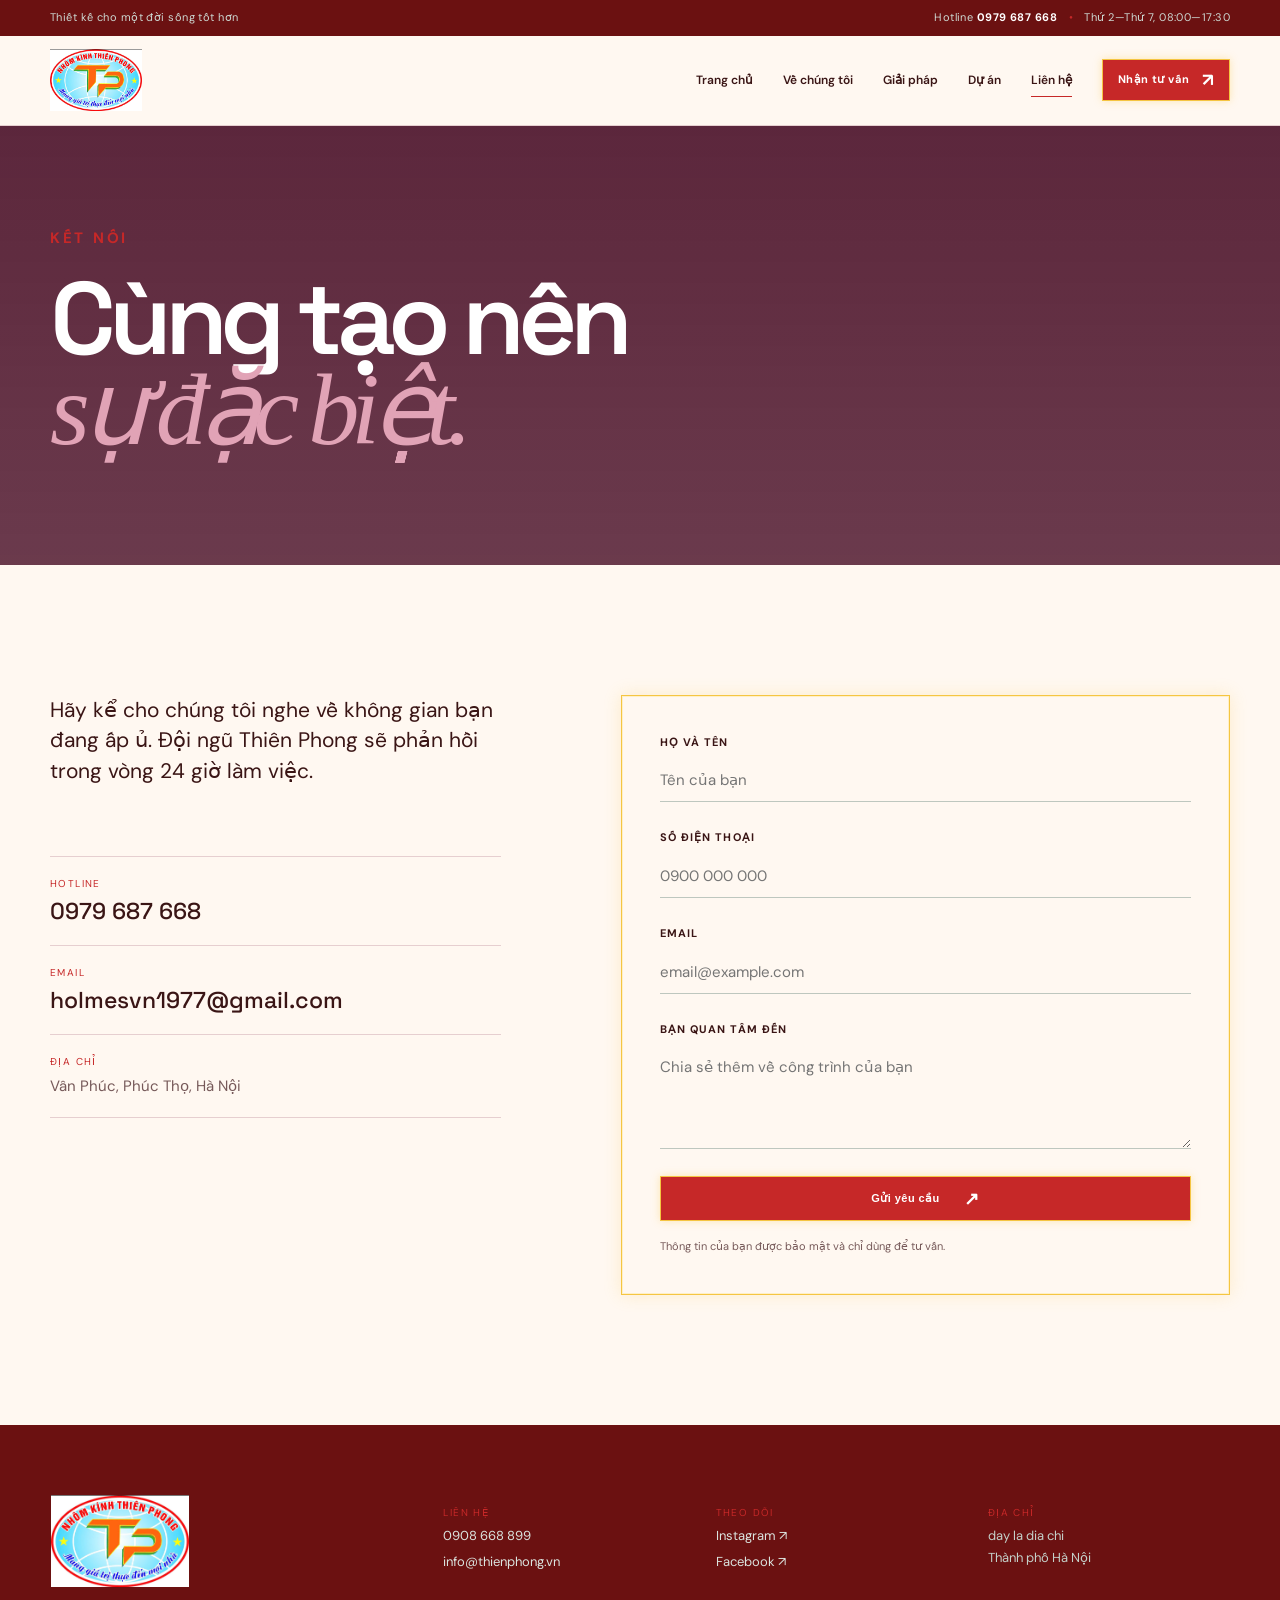
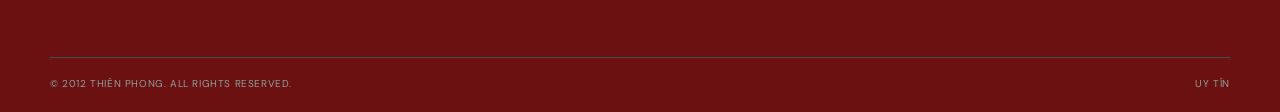
<file: frontend/contact.html>
<!doctype html>
<html lang="vi">

<head>
    <meta charset="utf-8">
    <meta name="viewport" content="width=device-width, initial-scale=1">
    <meta name="description" content="Liên hệ Thiên Phong để nhận tư vấn giải pháp nhôm kính cho công trình của bạn.">
    <title>Liên hệ | Thiên Phong</title>
    <link rel="preconnect" href="https://fonts.googleapis.com">
    <link rel="preconnect" href="https://fonts.gstatic.com" crossorigin>
    <link
        href="https://fonts.googleapis.com/css2?family=DM+Sans:wght@400;500;600;700&family=Space+Grotesk:wght@500;600;700&display=swap"
        rel="stylesheet">
    <link rel="stylesheet" href="../misc/style.css">
</head>

<body>
    <div class="announcement">
        <div class="container announcement-inner"><span>Thiết kế cho một đời sống tốt hơn</span><span>Hotline
                <strong>0979 687 668</strong> <i>•</i> Thứ 2—Thứ 7, 08:00—17:30</span></div>
    </div>
    <header class="site-header">
        <div class="container header-inner"><a class="brand" href="../frontend/index.html"
                aria-label="Thiên Phong - Trang chủ"><img src="../misc/logoo.jpg" alt="Thiên Phong"></a><button
                class="menu-toggle" aria-label="Mở menu"
                aria-expanded="false"><span></span><span></span></button>
            <nav class="site-nav"><a href="../frontend/index.html">Trang chủ</a><a href="../frontend/index.html#about">Về chúng tôi</a><a
                    href="../frontend/index.html#services">Giải pháp</a><a href="../frontend/project.html">Dự án</a><a class="active"
                    href="../frontend/contact.html">Liên hệ</a><a class="button button-small" href="../frontend/contact.html">Nhận tư vấn
                    <span>↗</span></a></nav>
        </div>
    </header>
    <main>
        <section class="page-hero">
            <div class="container">
                <p class="kicker">Kết nối</p>
                <h1>Cùng tạo nên<br><em>sự đặc biệt.</em></h1>
            </div>
        </section>
        <section class="section contact-section">
            <div class="container contact-layout">
                <div>
                    <p class="lead">Hãy kể cho chúng tôi nghe về không gian bạn đang ấp ủ. Đội ngũ Thiên Phong sẽ phản
                        hồi trong vòng 24 giờ làm việc.</p>
                    <div class="contact-details">
                        <div><span>Hotline</span><a href="tel:0979687668">0979 687 668</a></div>
                        <div><span>Email</span><a href="mailto:holmesvn1977@gmail.com">holmesvn1977@gmail.com</a></div>
                        <div><span>Địa chỉ</span>
                            <p>Vân Phúc, Phúc Thọ, Hà Nội</p>
                        </div>
                    </div>
                </div>
                <form class="contact-form" action="#" method="post"><label>Họ và tên<input name="name" type="text"
                            placeholder="Tên của bạn" required></label><label>Số điện thoại<input name="phone"
                            type="tel" placeholder="0900 000 000" required></label><label>Email<input name="email"
                            type="email" placeholder="email@example.com"></label><label>Bạn quan tâm đến<textarea
                            name="message" rows="4"
                            placeholder="Chia sẻ thêm về công trình của bạn"></textarea></label><button class="button"
                        type="submit">Gửi yêu cầu <span>↗</span></button>
                    <p class="form-note">Thông tin của bạn được bảo mật và chỉ dùng để tư vấn.</p>
                </form>
            </div>
        </section>
    </main>
    <footer>
        <div class="container footer-grid"><a class="brand brand-footer" href="../frontend/index.html"
                aria-label="Thiên Phong - Trang chủ"><img src="../misc/logoo.jpg" alt="Thiên Phong"></a>
            <div>
                <p class="footer-label">Liên hệ</p><a href="tel:0908668899">0908 668 899</a><a
                    href="mailto:info@thienphong.vn">info@thienphong.vn</a>
            </div>
            <div>
                <p class="footer-label">Theo dõi</p><a href="#">Instagram ↗</a><a href="#">Facebook ↗</a>
            </div>
            <div>
                <p class="footer-label">Địa chỉ</p>
                <p>day la dia chi<br>Thành phố Hà Nội</p>
            </div>
        </div>
        <div class="container footer-bottom"><span>© 2012 Thiên Phong. All rights reserved.</span><span>Uy Tín</span>
        </div>
    </footer>
    <script src="../backend/script.js"></script>
</body>

</html>
</file>
<file: misc/style.css>
:root {
    --ink: #3a1515;
    --muted: #765959;
    --paper: #fff8f1;
    --line: #e6cfd0;
    --accent: #c62828;
    --gold: #f5c542;
    --dark: #6b1111;
    --serif: Georgia, serif;
    --sans: "DM Sans", Arial, sans-serif;
    --display: "Space Grotesk", Arial, sans-serif
}

* {
    box-sizing: border-box
}

html {
    scroll-behavior: smooth
}

body {
    margin: 0;
    color: var(--ink);
    background-color: var(--paper);
    background-image: linear-gradient(rgba(255, 248, 241, .92), rgba(255, 248, 241, .92)), url("https://images.unsplash.com/photo-1511818966892-d7d671e672a2?auto=format&fit=crop&w=1800&q=80");
    background-attachment: fixed;
    background-size: cover;
    font-family: var(--sans);
    font-size: 15px;
    line-height: 1.6
}

a {
    text-decoration: none;
    color: inherit
}

img {
    display: block;
    width: 100%;
    object-fit: cover
}

.container {
    width: min(1180px, calc(100% - 64px));
    margin: auto
}

.announcement {
    background: var(--dark);
    color: #cdd8d2;
    font-size: 11px;
    letter-spacing: .04em
}

.announcement-inner {
    display: flex;
    justify-content: space-between;
    padding: 9px 0
}

.announcement strong {
    color: #fff
}

.announcement i {
    color: var(--accent);
    font-style: normal;
    margin: 0 8px
}

.site-header {
    height: 90px;
    background: var(--paper);
    border-bottom: 1px solid var(--line);
    position: relative;
    z-index: 5
}

.header-inner {
    height: 100%;
    display: flex;
    align-items: center;
    justify-content: space-between
}

.brand {
    display: inline-flex;
    align-items: center
}

.brand>img {
    width: 92px;
    height: 62px;
    object-fit: contain
}

.site-nav {
    display: flex;
    align-items: center;
    gap: 30px;
    font-size: 12px;
    font-weight: 600
}

.site-nav>a:not(.button) {
    position: relative;
    padding: 10px 0
}

.site-nav>a:not(.button):after {
    content: "";
    position: absolute;
    bottom: 3px;
    left: 0;
    width: 0;
    height: 1px;
    background: var(--accent);
    transition: .25s
}

.site-nav>a:hover:after,
.site-nav>a.active:after {
    width: 100%
}

.button {
    display: inline-flex;
    align-items: center;
    justify-content: center;
    gap: 24px;
    background: var(--accent);
    color: #fff;
    padding: 15px 21px;
    border: 1px solid var(--gold);
    box-shadow: 0 0 8px rgba(245, 197, 66, .35);
    font-size: 11px;
    font-weight: 700;
    letter-spacing: .04em;
    transition: .25s
}

.button:hover {
    background: #a51f1f;
    border-color: #ffe486;
    transform: translateY(-2px)
}

.button span,
.text-link span {
    font-size: 18px;
    line-height: 0
}

.button-small {
    padding: 11px 15px;
    gap: 12px
}

.menu-toggle {
    display: none
}

.hero {
    height: min(700px, calc(100vh - 123px));
    min-height: 560px;
    position: relative;
    background: var(--dark);
    color: #fff;
    overflow: hidden
}

.hero-image {
    position: absolute;
    inset: 0;
    background: url("https://images.unsplash.com/photo-1600607687939-ce8a6c25118c?auto=format&fit=crop&w=2000&q=90") center/cover;
    animation: zoom 12s ease-out both
}

.hero-shade {
    position: absolute;
    inset: 0;
    background: linear-gradient(90deg, rgba(54, 8, 28, .9), rgba(74, 16, 40, .48) 65%, rgba(74, 16, 40, .12))
}

.hero-content {
    position: relative;
    height: 100%;
    display: flex;
    flex-direction: column;
    justify-content: center
}

.kicker {
    color: var(--accent);
    font-size: 15px;
    letter-spacing: .18em;
    text-transform: uppercase;
    font-weight: 700;
    margin: 0 0 24px
}

.kicker.light {
    color: #f5c542
}

.hero h1,
.page-hero h1 {
    font: 600 clamp(60px, 9vw, 124px)/.88 var(--display);
    letter-spacing: -.07em;
    margin: 0 0 28px
}

.hero h1 em,
.page-hero h1 em,
h1 em,
h2 em {
    color: #e1a3b6;
    font-family: var(--serif);
    font-weight: 400;
    letter-spacing: -.08em
}

.hero-lead {
    max-width: 420px;
    color: #dce4df;
    font-size: 16px;
    margin: 0 0 33px
}

.hero-actions {
    display: flex;
    align-items: center;
    gap: 28px
}

.text-link {
    display: inline-flex;
    align-items: center;
    gap: 14px;
    border-bottom: 1px solid var(--accent);
    padding-bottom: 7px;
    font-weight: 600;
    font-size: 12px
}

.text-link.light {
    color: #fff;
    border-color: var(--gold)
}

.hero-meta {
    position: absolute;
    bottom: 23px;
    left: 50%;
    right: 0;
    display: flex;
    justify-content: space-between;
    color: #bac9c1;
    font-size: 10px;
    letter-spacing: .09em;
    text-transform: uppercase;
    padding: 0 32px
}

.hero-meta b {
    color: var(--gold);
    font-size: 17px;
    margin-left: 10px
}

.proof-strip {
    background: var(--dark);
    color: #fff
}

.proof-grid {
    display: grid;
    grid-template-columns: repeat(4, 1fr);
    padding: 26px 0
}

.proof-grid>div {
    padding: 0 28px;
    border-right: 1px solid #52615a
}

.proof-grid>div:first-child {
    padding-left: 0
}

.proof-grid>div:last-child {
    border: 0
}

.proof-grid strong {
    display: block;
    color: var(--gold);
    font: 600 42px/1 var(--display);
    letter-spacing: -.05em
}

.proof-grid strong span {
    font-size: 22px
}

.proof-grid small {
    display: block;
    margin-top: 6px;
    color: #b8c4be;
    font-size: 10px;
    text-transform: uppercase;
    letter-spacing: .09em
}

.section {
    padding: 130px 0
}

.split-grid,
.section-top {
    display: grid;
    grid-template-columns: 1fr 1fr;
    gap: 80px
}

.section-intro h2,
.section-top h2 {
    font: 600 clamp(48px, 6vw, 76px)/.9 var(--display);
    letter-spacing: -.07em;
    margin: 0
}

.section-intro h2 em,
.section-top h2 em {
    font-size: 1.05em
}

.about-copy {
    max-width: 480px;
    padding-top: 29px
}

.lead {
    font-size: 21px;
    line-height: 1.45;
    margin: 0 0 24px
}

.about-copy>p:not(.lead),
.section-note {
    color: var(--muted);
    max-width: 430px
}

.about-copy .text-link {
    margin-top: 25px
}

.image-feature {
    margin-top: 105px;
    position: relative;
    border: 1px solid var(--gold);
    box-shadow: 0 0 0 1px rgba(255, 228, 134, .35) inset, 0 0 14px rgba(245, 197, 66, .22);
    overflow: hidden
}

.image-feature img {
    height: 540px
}

.image-caption {
    position: absolute;
    bottom: 0;
    left: 0;
    right: 0;
    padding: 18px 24px;
    color: #fff;
    display: flex;
    justify-content: space-between;
    background: linear-gradient(transparent, rgba(0, 0, 0, .7));
    font-size: 10px;
    text-transform: uppercase;
    letter-spacing: .12em
}

.services-section {
    background: linear-gradient(rgba(255, 248, 241, .9), rgba(255, 248, 241, .9)), url("https://images.unsplash.com/photo-1600210492486-724fe5c67fb0?auto=format&fit=crop&w=1800&q=80") center/cover fixed
}

.section-top {
    align-items: end;
    margin-bottom: 58px
}

.section-note {
    margin: 0 0 4px
}

.service-list {
    border-top: 1px solid #bdc6be
}

.service-card {
    display: grid;
    grid-template-columns: 90px 1fr 50px;
    align-items: center;
    min-height: 150px;
    border-bottom: 1px solid #bdc6be;
    transition: .25s;
    border: 1px solid var(--gold);
    box-shadow: 0 0 0 1px rgba(255, 228, 134, .35) inset, 0 0 12px rgba(245, 197, 66, .2);
    padding: 0 18px
}

.service-card:hover {
    padding-left: 18px;
    color: var(--accent)
}

.service-index {
    font: 500 13px var(--display);
    color: var(--accent)
}

.service-card h3 {
    font: 600 28px var(--display);
    letter-spacing: -.04em;
    margin: 0 0 3px
}

.service-card p {
    color: var(--muted);
    font-size: 13px;
    margin: 0
}

.arrow {
    font-size: 26px;
    text-align: right
}

.projects-section {
    background: #fff
}

.project-grid {
    display: grid;
    grid-template-columns: 1.25fr .75fr;
    grid-template-rows: 280px 280px;
    gap: 16px
}

.project-card {
    position: relative;
    overflow: hidden;
    background: var(--dark);
    color: #fff;
    border: 1px solid var(--gold);
    box-shadow: 0 0 0 1px rgba(255, 228, 134, .35) inset, 0 0 14px rgba(245, 197, 66, .25);
}

.project-card.project-large {
    grid-row: span 2
}

.project-card img {
    height: 100%;
    opacity: .82;
    transition: .5s
}

.project-card:hover img {
    transform: scale(1.05);
    opacity: .6
}

.project-card>div {
    position: absolute;
    left: 22px;
    right: 22px;
    bottom: 19px
}

.project-card small,
.portfolio-item small {
    color: var(--gold);
    text-transform: uppercase;
    font-size: 9px;
    letter-spacing: .12em
}

.project-card h3 {
    font: 500 26px var(--display);
    margin: 4px 0 0;
    letter-spacing: -.04em
}

.quote-section {
    background: var(--accent);
    color: #fff;
    padding: 105px 0
}

.quote-inner {
    position: relative
}

.quote-section h2 {
    font: 600 clamp(48px, 7vw, 88px)/.9 var(--display);
    letter-spacing: -.08em;
    margin: 0 0 45px
}

.quote-section h2 em {
    color: #f7d96f
}

.button-light {
    background: #fff;
    border-color: #fff;
    color: var(--dark)
}

.button-light:hover {
    background: #fff0c2;
    border-color: var(--gold)
}

.page-hero {
    background: linear-gradient(rgba(74, 16, 40, .9), rgba(74, 16, 40, .82)), url("https://images.unsplash.com/photo-1600607687920-4e2a09cf159d?auto=format&fit=crop&w=1800&q=80") center/cover;
    color: #fff;
    padding: 100px 0 110px
}

.page-hero h1 {
    font-size: clamp(58px, 8vw, 108px);
    margin: 0
}

.contact-section {
    background: linear-gradient(rgba(255, 248, 241, .92), rgba(255, 248, 241, .92)), url("https://images.unsplash.com/photo-1600607687920-4e2a09cf159d?auto=format&fit=crop&w=1800&q=80") center/cover
}

.contact-layout {
    display: grid;
    grid-template-columns: .85fr 1.15fr;
    gap: 120px
}

.contact-layout>.lead {
    max-width: 390px
}

.contact-details {
    margin-top: 70px;
    border-top: 1px solid var(--line)
}

.contact-details>div {
    padding: 19px 0;
    border-bottom: 1px solid var(--line)
}

.contact-details span,
.footer-label {
    display: block;
    color: var(--accent);
    font-size: 10px;
    letter-spacing: .14em;
    text-transform: uppercase;
    margin-bottom: 4px
}

.contact-details a {
    font: 500 23px var(--display)
}

.contact-details p {
    margin: 0;
    color: var(--muted)
}

.contact-form {
    display: grid;
    gap: 27px;
    background: var(--paper);
    padding: 38px;
    border: 1px solid var(--gold);
    box-shadow: 0 0 0 1px rgba(255, 228, 134, .4) inset, 0 0 16px rgba(245, 197, 66, .22)
}

.contact-form label {
    display: grid;
    gap: 8px;
    font-size: 11px;
    text-transform: uppercase;
    letter-spacing: .1em;
    font-weight: 700
}

.contact-form input,
.contact-form textarea {
    font: 15px var(--sans);
    border: 0;
    border-bottom: 1px solid #bec7bf;
    background: transparent;
    padding: 11px 0;
    outline: 0;
    color: var(--ink);
    resize: vertical
}

.contact-form input:focus,
.contact-form textarea:focus {
    border-color: var(--accent)
}

.form-note {
    font-size: 11px;
    color: var(--muted);
    margin: -10px 0 0
}

.project-heading {
    padding-bottom: 120px
}

.portfolio-section {
    background: linear-gradient(rgba(255, 248, 241, .92), rgba(255, 248, 241, .92)), url("https://images.unsplash.com/photo-1600607688969-a5bfcd646154?auto=format&fit=crop&w=1800&q=80") center/cover fixed
}

.filter-row {
    display: flex;
    justify-content: space-between;
    align-items: center;
    border-bottom: 1px solid var(--line);
    padding-bottom: 20px;
    margin-bottom: 30px;
    color: var(--muted);
    font-size: 12px
}

.filter-row>div {
    display: flex;
    gap: 20px
}

.filter {
    font: 600 12px var(--sans);
    color: var(--muted);
    background: none;
    border: 0;
    padding: 4px 0;
    cursor: pointer
}

.filter.active {
    color: var(--accent);
    border-bottom: 1px solid var(--accent)
}

.portfolio-grid {
    display: grid;
    grid-template-columns: 1fr 1fr;
    gap: 55px 20px
}

.portfolio-item {
    margin: 0;
    padding: 10px;
    border: 1px solid var(--gold);
    box-shadow: 0 0 0 1px rgba(255, 228, 134, .35) inset, 0 0 14px rgba(245, 197, 66, .22);
    background: rgba(255, 248, 241, .88)
}

.portfolio-item.wide {
    grid-column: span 2
}

.portfolio-item img {
    height: 430px
}

.portfolio-item.wide img {
    height: 610px
}

.portfolio-item>div {
    padding: 17px 12px 8px
}

.portfolio-item h2 {
    font: 500 28px var(--display);
    letter-spacing: -.04em;
    margin: 4px 0
}

.portfolio-item p {
    color: var(--muted);
    font-size: 13px;
    margin: 0;
    max-width: 460px
}

footer {
    background: var(--dark);
    color: #c4d0c9;
    padding: 70px 0 20px
}

.footer-grid {
    display: grid;
    grid-template-columns: 1.5fr 1fr 1fr 1fr;
    gap: 30px;
    padding-bottom: 70px
}

.brand-footer {
    align-self: start;
    color: #fff
}

.brand-footer>img {
    width: 140px;
    height: 92px
}

.footer-grid>div>a {
    display: block;
    margin: 5px 0;
    color: #dbe4df;
    font-size: 13px
}

.footer-grid>div>p:not(.footer-label) {
    font-size: 13px;
    line-height: 1.7;
    margin: 0
}

.footer-bottom {
    border-top: 1px solid #43534b;
    padding-top: 18px;
    display: flex;
    justify-content: space-between;
    color: #8fa198;
    font-size: 10px;
    text-transform: uppercase;
    letter-spacing: .06em
}

@keyframes zoom {
    from {
        transform: scale(1.08)
    }

    to {
        transform: scale(1)
    }
}

@media(max-width:760px) {
    .container {
        width: min(100% - 40px, 560px)
    }

    .announcement {
        display: none
    }

    .site-header {
        height: 75px
    }

    .menu-toggle {
        display: flex;
        flex-direction: column;
        gap: 5px;
        background: none;
        border: 0;
        padding: 10px
    }

    .menu-toggle span {
        display: block;
        width: 24px;
        height: 2px;
        background: var(--ink)
    }

    .site-nav {
        display: none;
        position: absolute;
        top: 74px;
        left: 0;
        right: 0;
        background: var(--paper);
        padding: 24px 20px 30px;
        flex-direction: column;
        align-items: flex-start;
        gap: 18px;
        border-bottom: 1px solid var(--line)
    }

    .site-nav.open {
        display: flex
    }

    .hero {
        height: calc(100vh - 75px);
        min-height: 580px
    }

    .hero h1 {
        font-size: 62px
    }

    .hero-meta {
        left: 20px;
        padding: 0;
        font-size: 8px
    }

    .hero-meta span:last-child {
        display: none
    }

    .hero-actions {
        align-items: flex-start;
        flex-direction: column;
        gap: 22px
    }

    .proof-grid {
        grid-template-columns: 1fr 1fr;
        gap: 24px 0
    }

    .proof-grid>div {
        padding: 0 15px;
        border: 0
    }

    .proof-grid>div:nth-child(odd) {
        padding-left: 0
    }

    .section {
        padding: 80px 0
    }

    .split-grid,
    .section-top,
    .contact-layout {
        grid-template-columns: 1fr;
        gap: 30px
    }

    .about-copy {
        padding-top: 0
    }

    .image-feature {
        margin-top: 65px
    }

    .image-feature img {
        height: 390px
    }

    .section-top {
        margin-bottom: 35px
    }

    .section-note {
        margin: 0
    }

    .service-card {
        grid-template-columns: 42px 1fr 30px;
        min-height: 130px
    }

    .service-card h3 {
        font-size: 22px
    }

    .project-grid {
        display: block
    }

    .project-card {
        height: 300px;
        margin-bottom: 15px
    }

    .portfolio-grid {
        display: block
    }

    .portfolio-item {
        margin-bottom: 45px
    }

    .portfolio-item.wide img,
    .portfolio-item img {
        height: 330px
    }

    .filter-row {
        display: block
    }

    .filter-row>div {
        margin-top: 15px;
        gap: 16px
    }

    .contact-layout {
        gap: 55px
    }

    .contact-form {
        padding: 24px
    }

    .footer-grid {
        grid-template-columns: 1fr 1fr;
        gap: 38px;
        padding-bottom: 45px
    }

    .brand-footer {
        grid-column: span 2
    }

    .footer-bottom {
        display: block
    }

    .footer-bottom span {
        display: block;
        margin-top: 7px
    }

    .page-hero {
        padding: 75px 0 80px
    }
}
</file>
